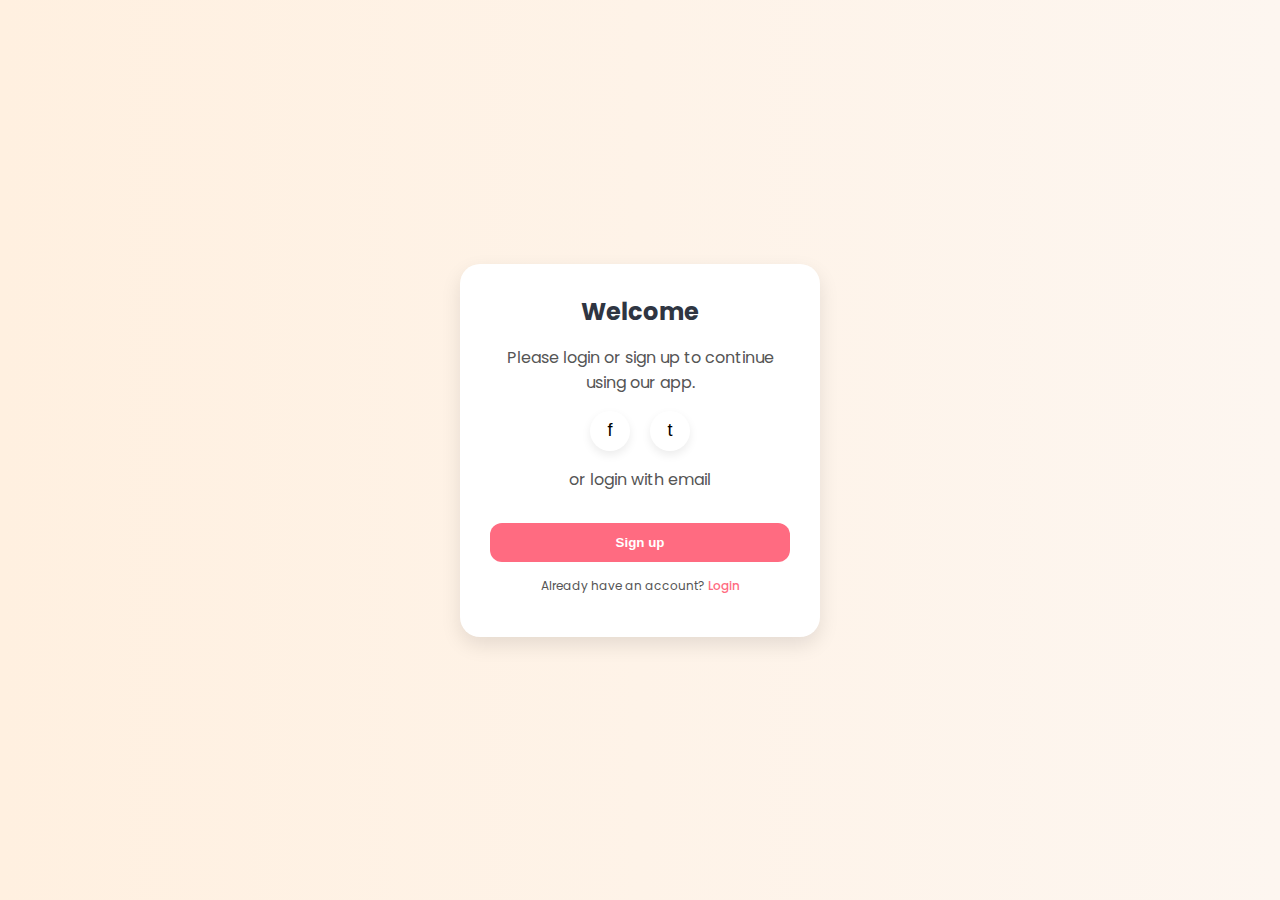
<file: untitled folder/index.html>
<!DOCTYPE html>
<html lang="en">
<head>
  <meta charset="UTF-8" />
  <meta name="viewport" content="width=device-width, initial-scale=1.0"/>
  <title>Mobile Signup Flow</title>
  <link rel="stylesheet" href="style.css" />
  <link href="https://fonts.googleapis.com/css2?family=Poppins:wght@400;600&display=swap" rel="stylesheet" />
</head>
<body>

  <div class="container">

    <!-- Welcome Screen -->
    <div class="card welcome-screen" id="welcomeScreen">
      <h2>Welcome</h2>
      <p>Please login or sign up to continue using our app.</p>
      <div class="social">
        <button class="social-btn fb">f</button>
        <button class="social-btn tw">t</button>
      </div>
      <p>or login with email</p>
      <button onclick="showForm('signup')" class="main-btn">Sign up</button>
      <p class="small-text">Already have an account? <a href="#" onclick="showForm('login')">Login</a></p>
    </div>

    <!-- Sign Up Form -->
    <div class="card form-screen hidden" id="signupForm">
      <h2>Sign Up</h2>
      <p>Please register with your email to continue using our app.</p>
      
      <div class="social">
        <button class="social-btn fb">f</button>
        <button class="social-btn tw">t</button>
      </div>
      <p>or sign up with email</p>

      <input type="email" placeholder="Enter your email" />
      <input type="password" placeholder="Create a password" />

      <div class="checkbox-row">
  <input type="checkbox" id="agree" checked />
  <label for="agree">
    I agree with the <a href="#">privacy policy</a>
  </label>
</div>

      <button class="main-btn">Sign Up</button>
      <p class="small-text">Already have an account? <a href="#" onclick="showForm('login')">Login</a></p>
    </div>

    <!-- Login Form -->
    <div class="card form-screen hidden" id="loginForm">
      <h2>Login Now</h2>
      <p>Please login to continue using our app.</p>
      <div class="social">
        <button class="social-btn fb">f</button>
        <button class="social-btn tw">t</button>
      </div>
      <p>or login with email</p>
      <input type="email" placeholder="Enter your email" />
      <input type="password" placeholder="Password" />
      <a class="forgot" href="#">Forgot Password?</a>
      <button class="main-btn">Login</button>
      <p class="small-text">Don’t have an account? <a href="#" onclick="showForm('signup')">Sign up</a></p>
    </div>

  </div>

  <script src="script.js"></script>
</body>
</html>
</file>
<file: untitled folder/style.css>
body {
  margin: 0;
  font-family: 'Poppins', sans-serif;
  background: linear-gradient(to right, #fff0e0, #fdf6f0);
  display: flex;
  justify-content: center;
  align-items: center;
  height: 100vh;
}

.container {
  width: 100%;
  max-width: 360px;
}

.card {
  background: white;
  border-radius: 20px;
  padding: 30px;
  box-shadow: 0 8px 20px rgba(0,0,0,0.1);
  text-align: center;
  animation: fadeIn 0.5s ease;
}

.hidden {
  display: none;
}

h2 {
  margin: 0 0 10px;
  color: #2f3542;
}

p {
  color: #555;
}

input {
  width: 100%;
  padding: 12px;
  margin: 10px 0;
  border: none;
  border-radius: 10px;
  background: #f5f5f5;
  font-size: 14px;
}

input:focus {
  outline: 2px solid #ffa502;
}

button.main-btn {
  background: #ff6b81;
  color: white;
  padding: 12px;
  border: none;
  border-radius: 12px;
  font-weight: bold;
  width: 100%;
  margin-top: 15px;
  transition: background 0.3s ease;
}

button.main-btn:hover {
  background: #ff4757;
}

.social {
  display: flex;
  justify-content: center;
  gap: 20px;
  margin: 15px 0;
}

.social-btn {
  background: white;
  border: none;
  width: 40px;
  height: 40px;
  border-radius: 50%;
  box-shadow: 0 4px 10px rgba(0,0,0,0.08);
  font-size: 18px;
  cursor: pointer;
}

label {
  font-size: 13px;
  color: #666;
}

.checkbox-row {
  display: flex;
  align-items: center;
  gap: 8px;
  margin-top: 10px;
  text-align: left;
  font-size: 13px;
  color: #666;
  justify-content: flex-start;
  flex-wrap: wrap;
}

.checkbox-row input[type="checkbox"] {
  margin: 0;
  transform: scale(1.1);
}


.small-text {
  font-size: 12px;
  margin-top: 15px;
}

.small-text a, .forgot {
  color: #ff6b81;
  text-decoration: none;
  font-weight: 500;
}

.forgot {
  display: block;
  text-align: right;
  font-size: 12px;
  margin-bottom: 10px;
}

@keyframes fadeIn {
  from { opacity: 0; transform: translateY(15px); }
  to { opacity: 1; transform: translateY(0); }
}
</file>
